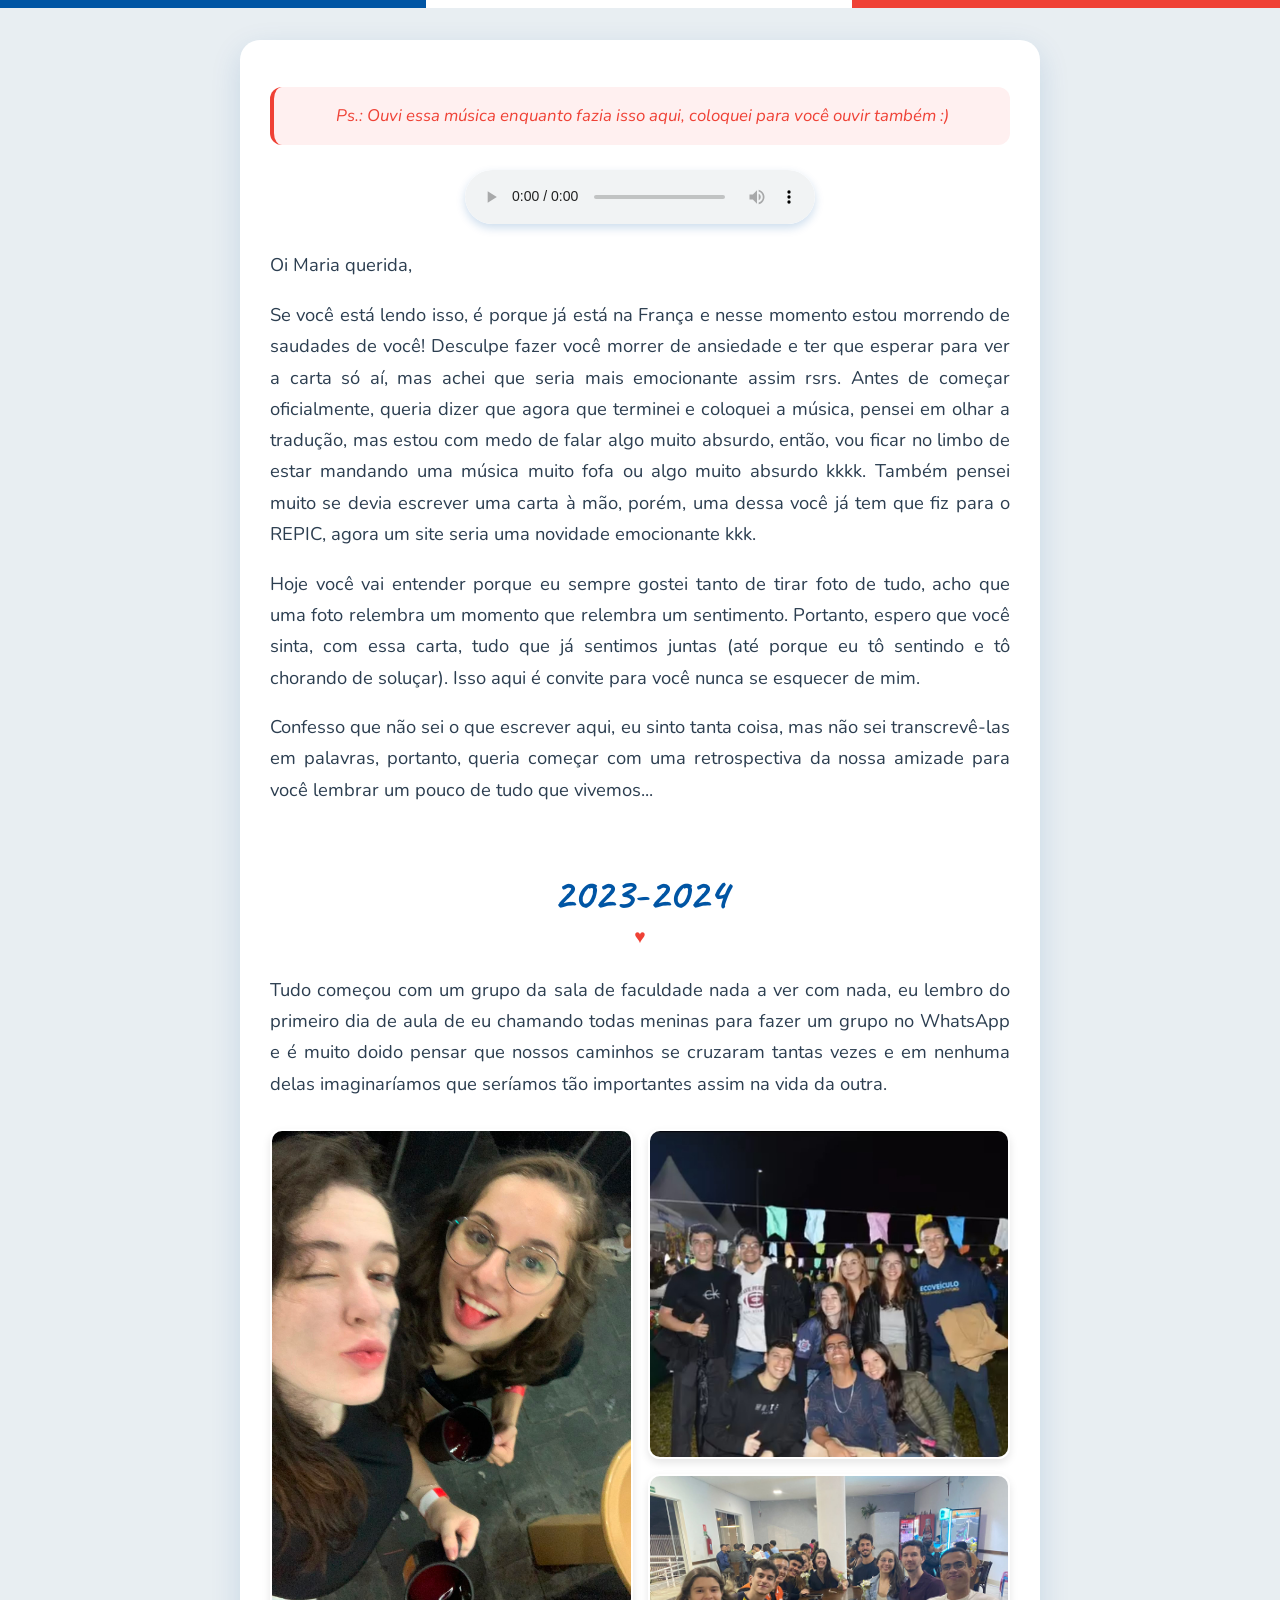
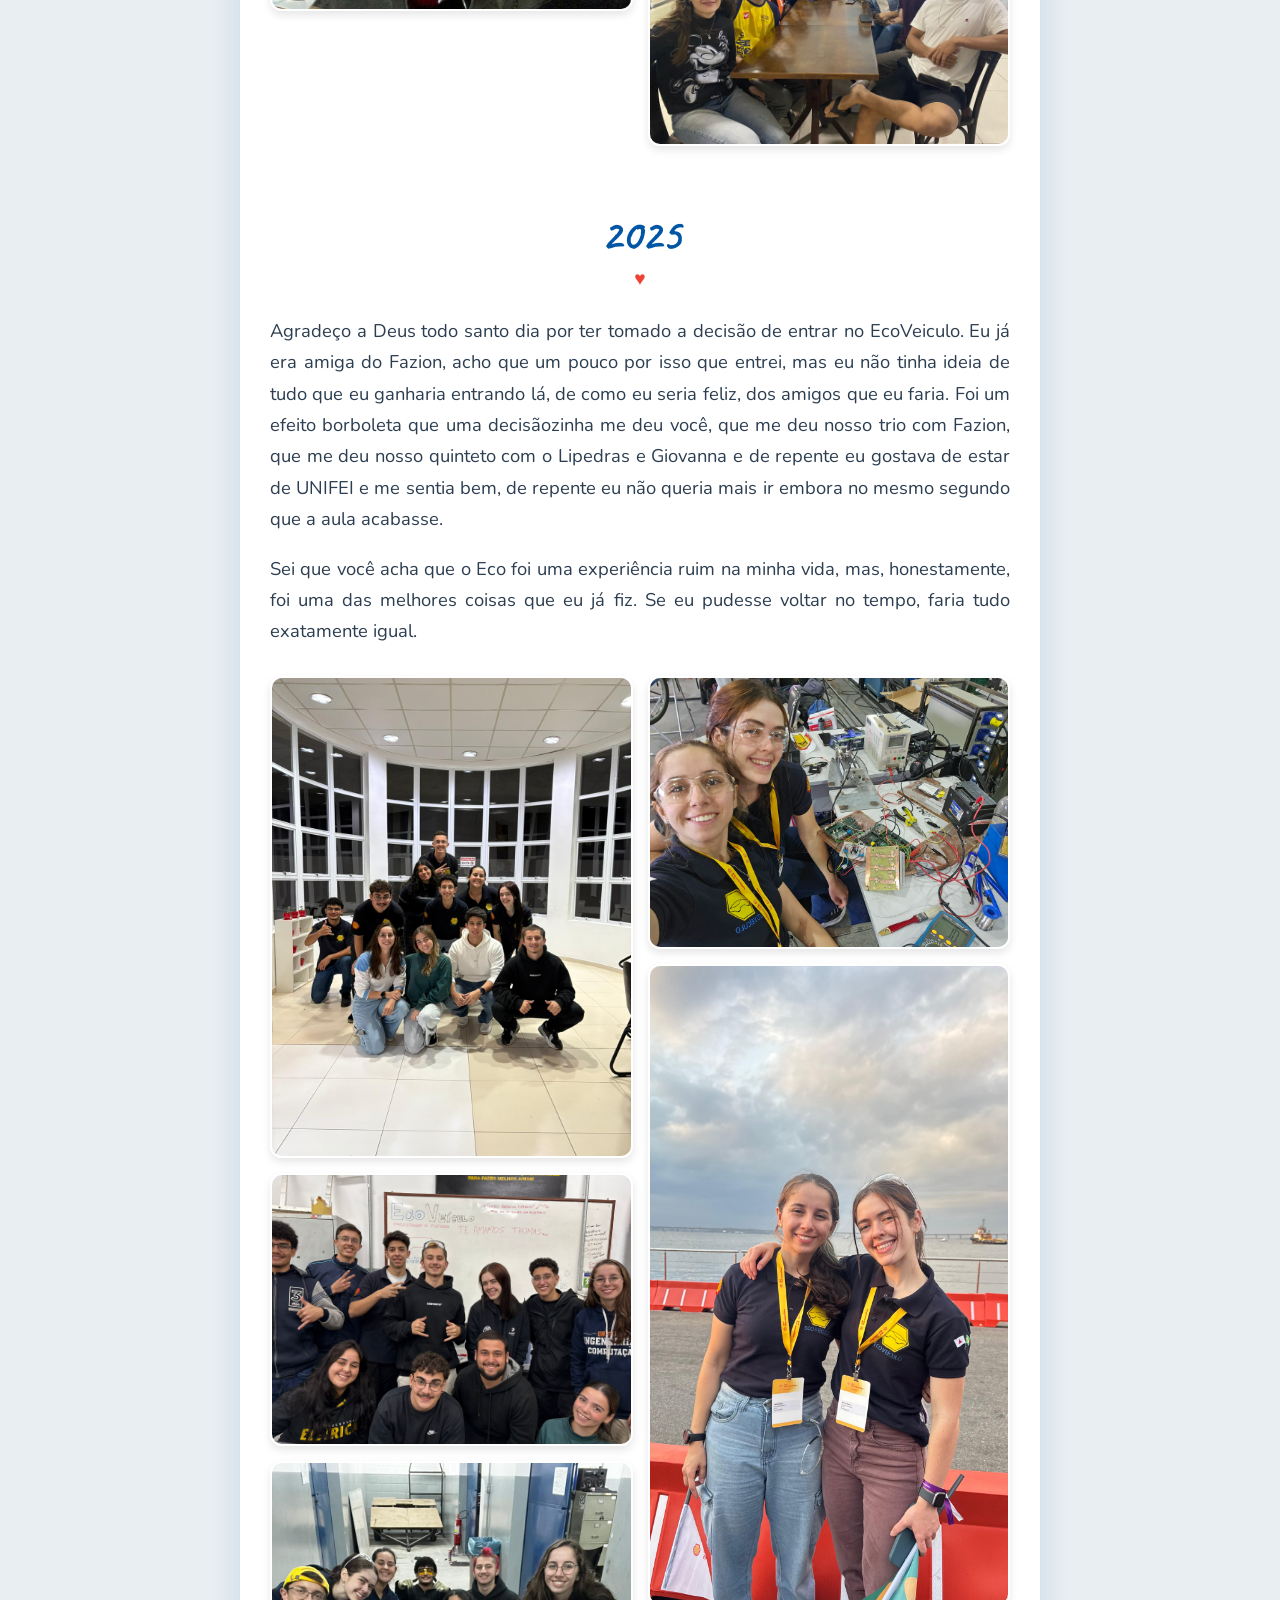
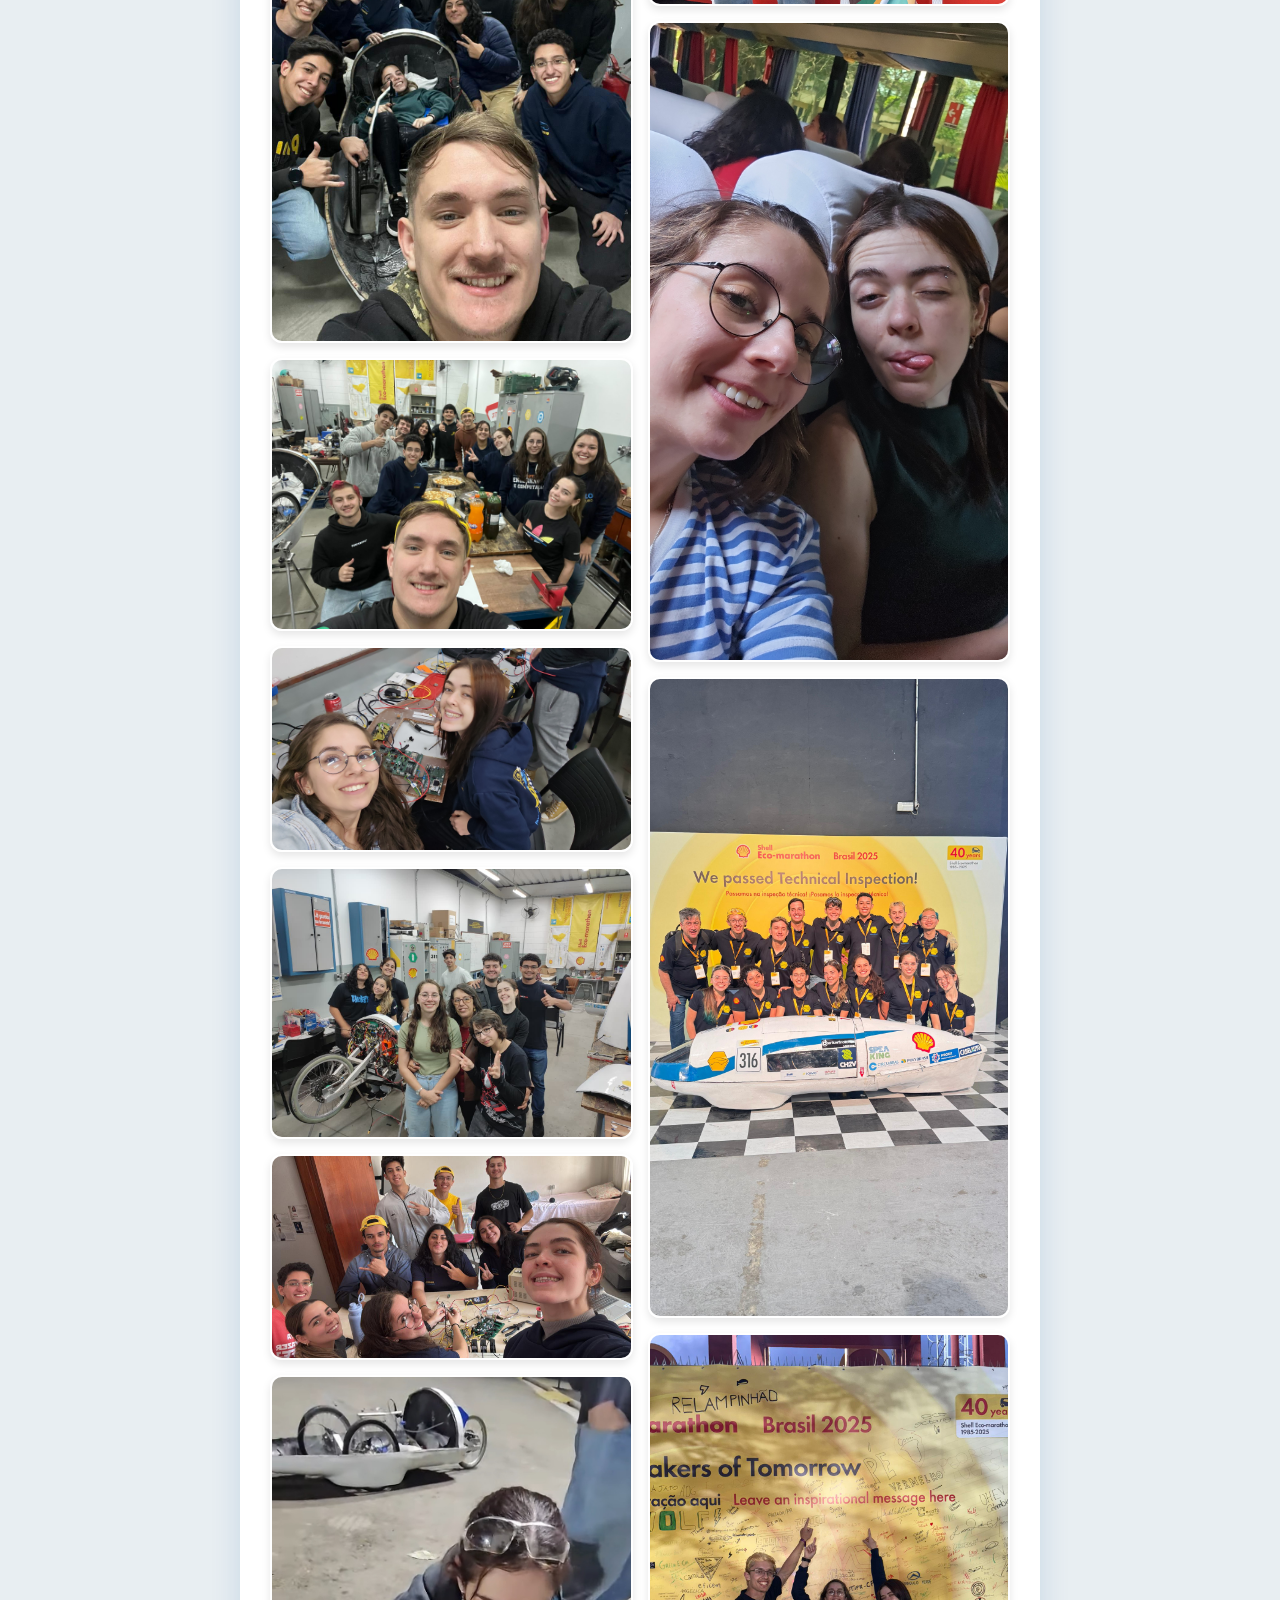
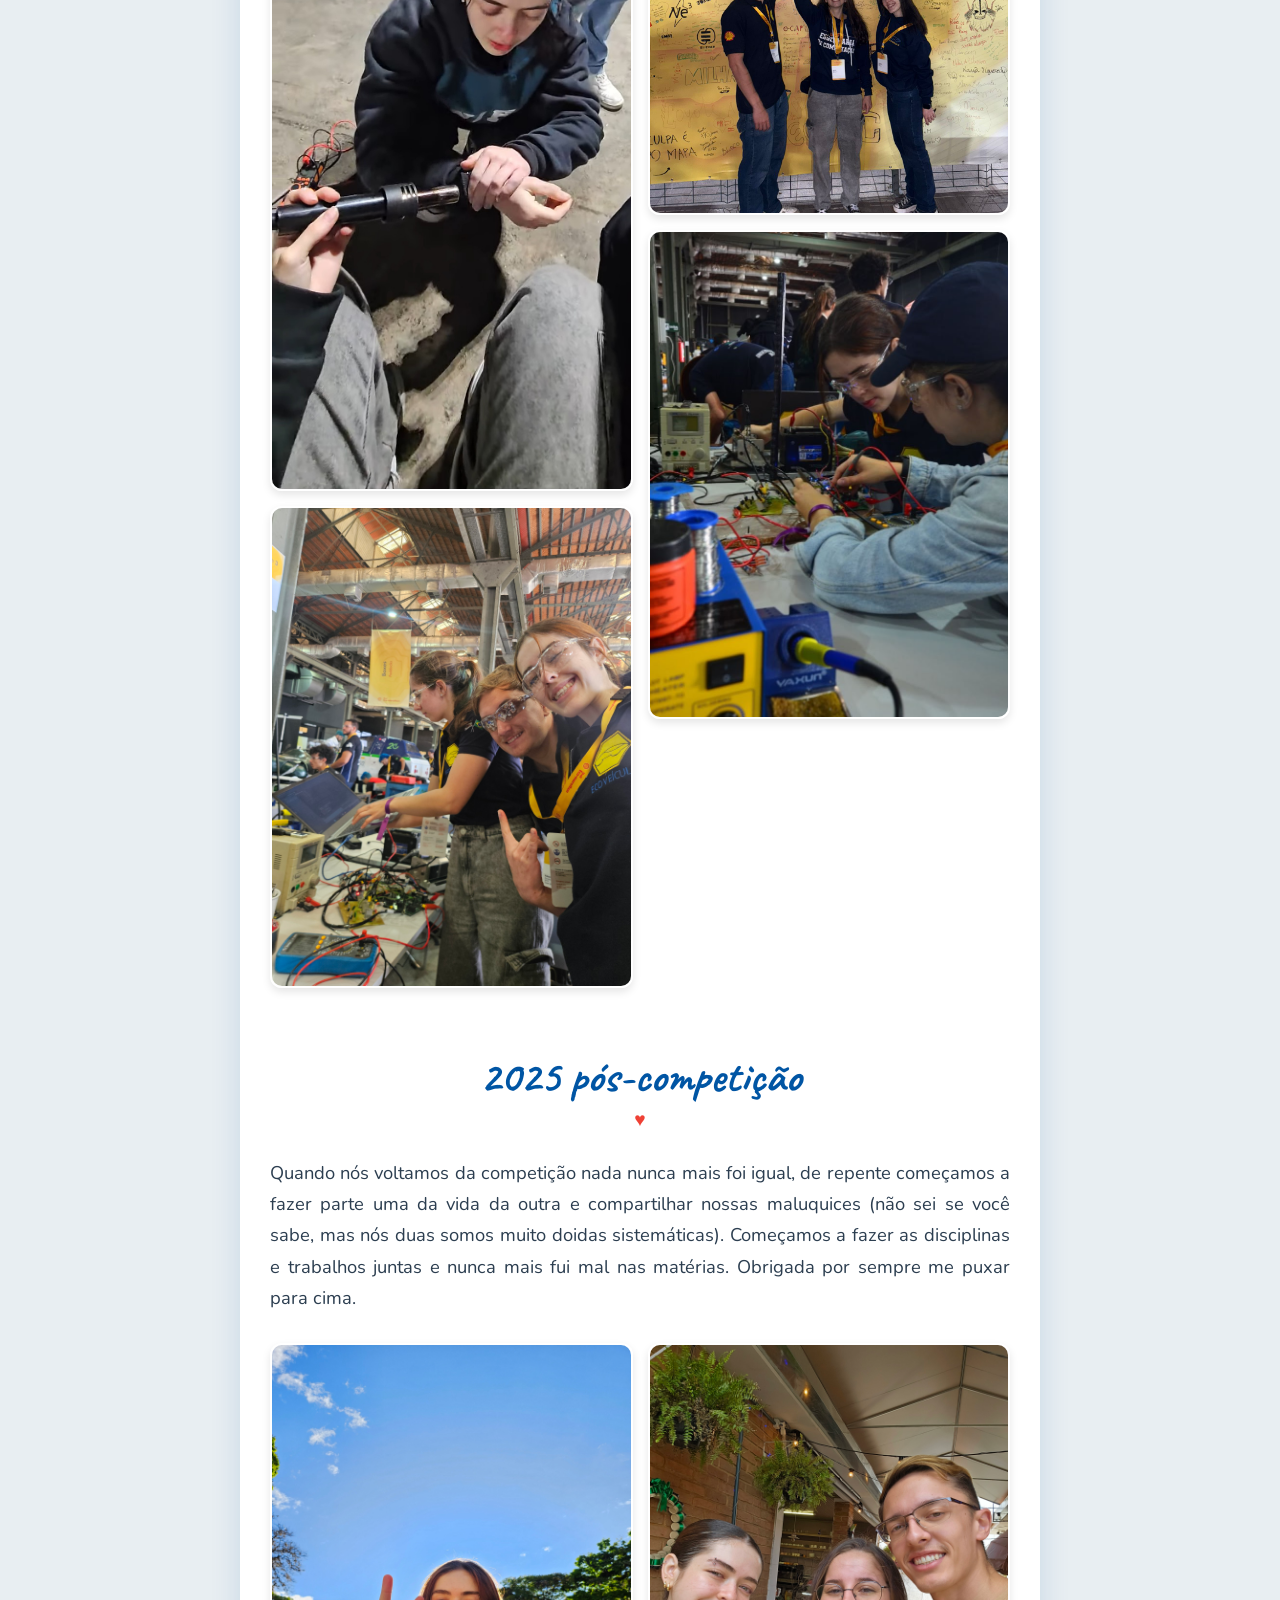
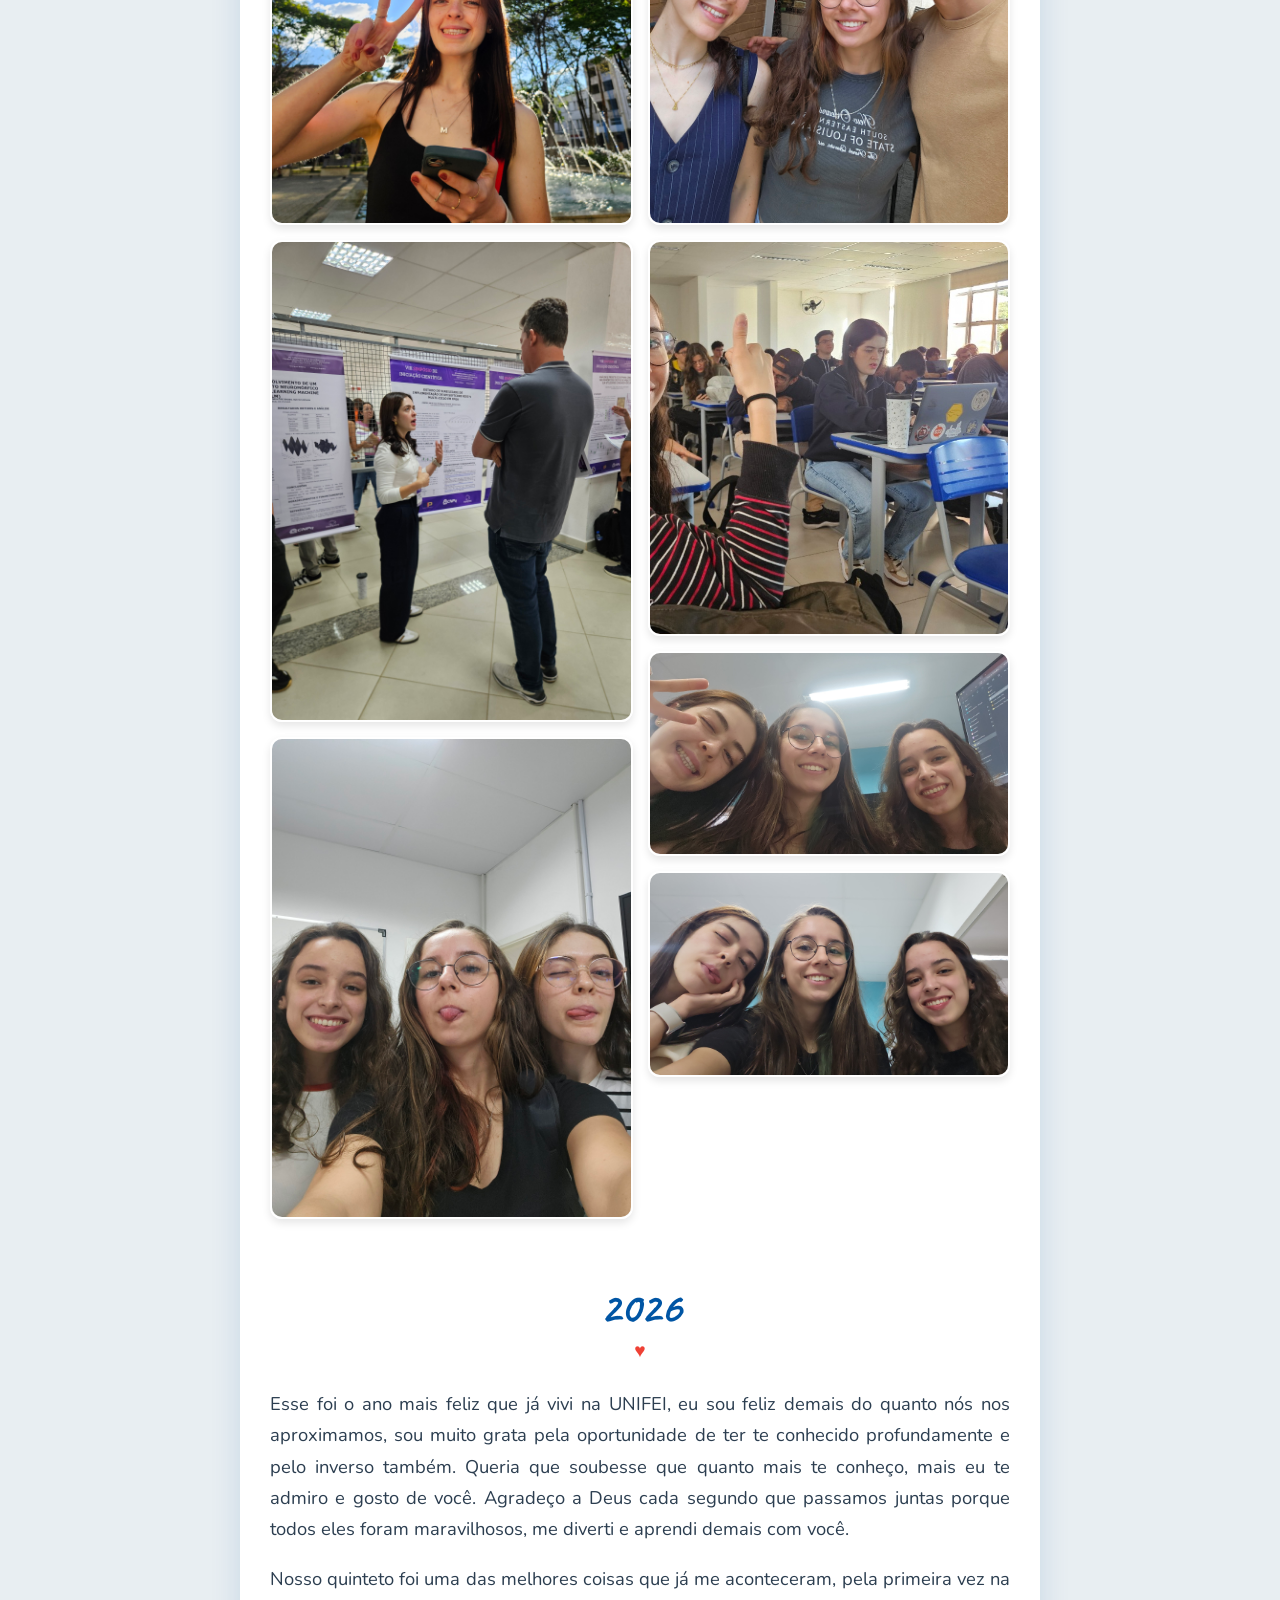
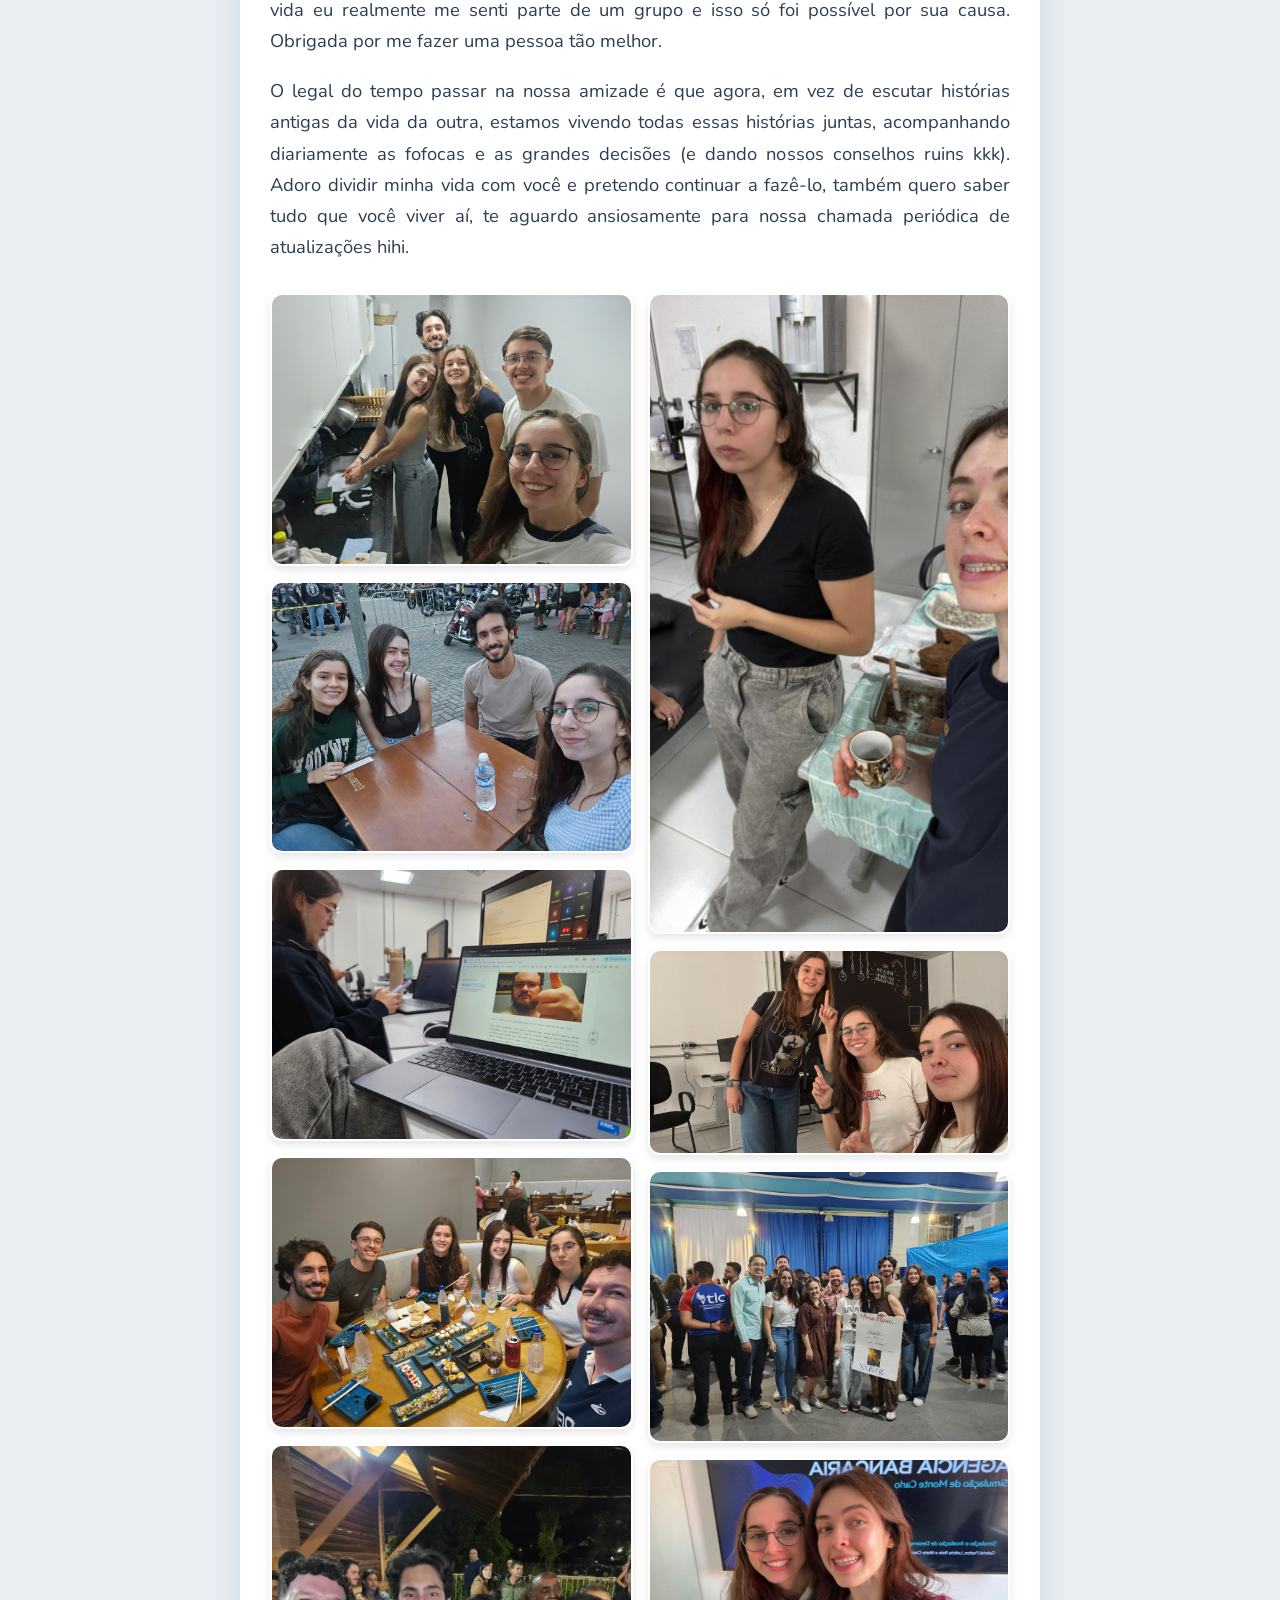
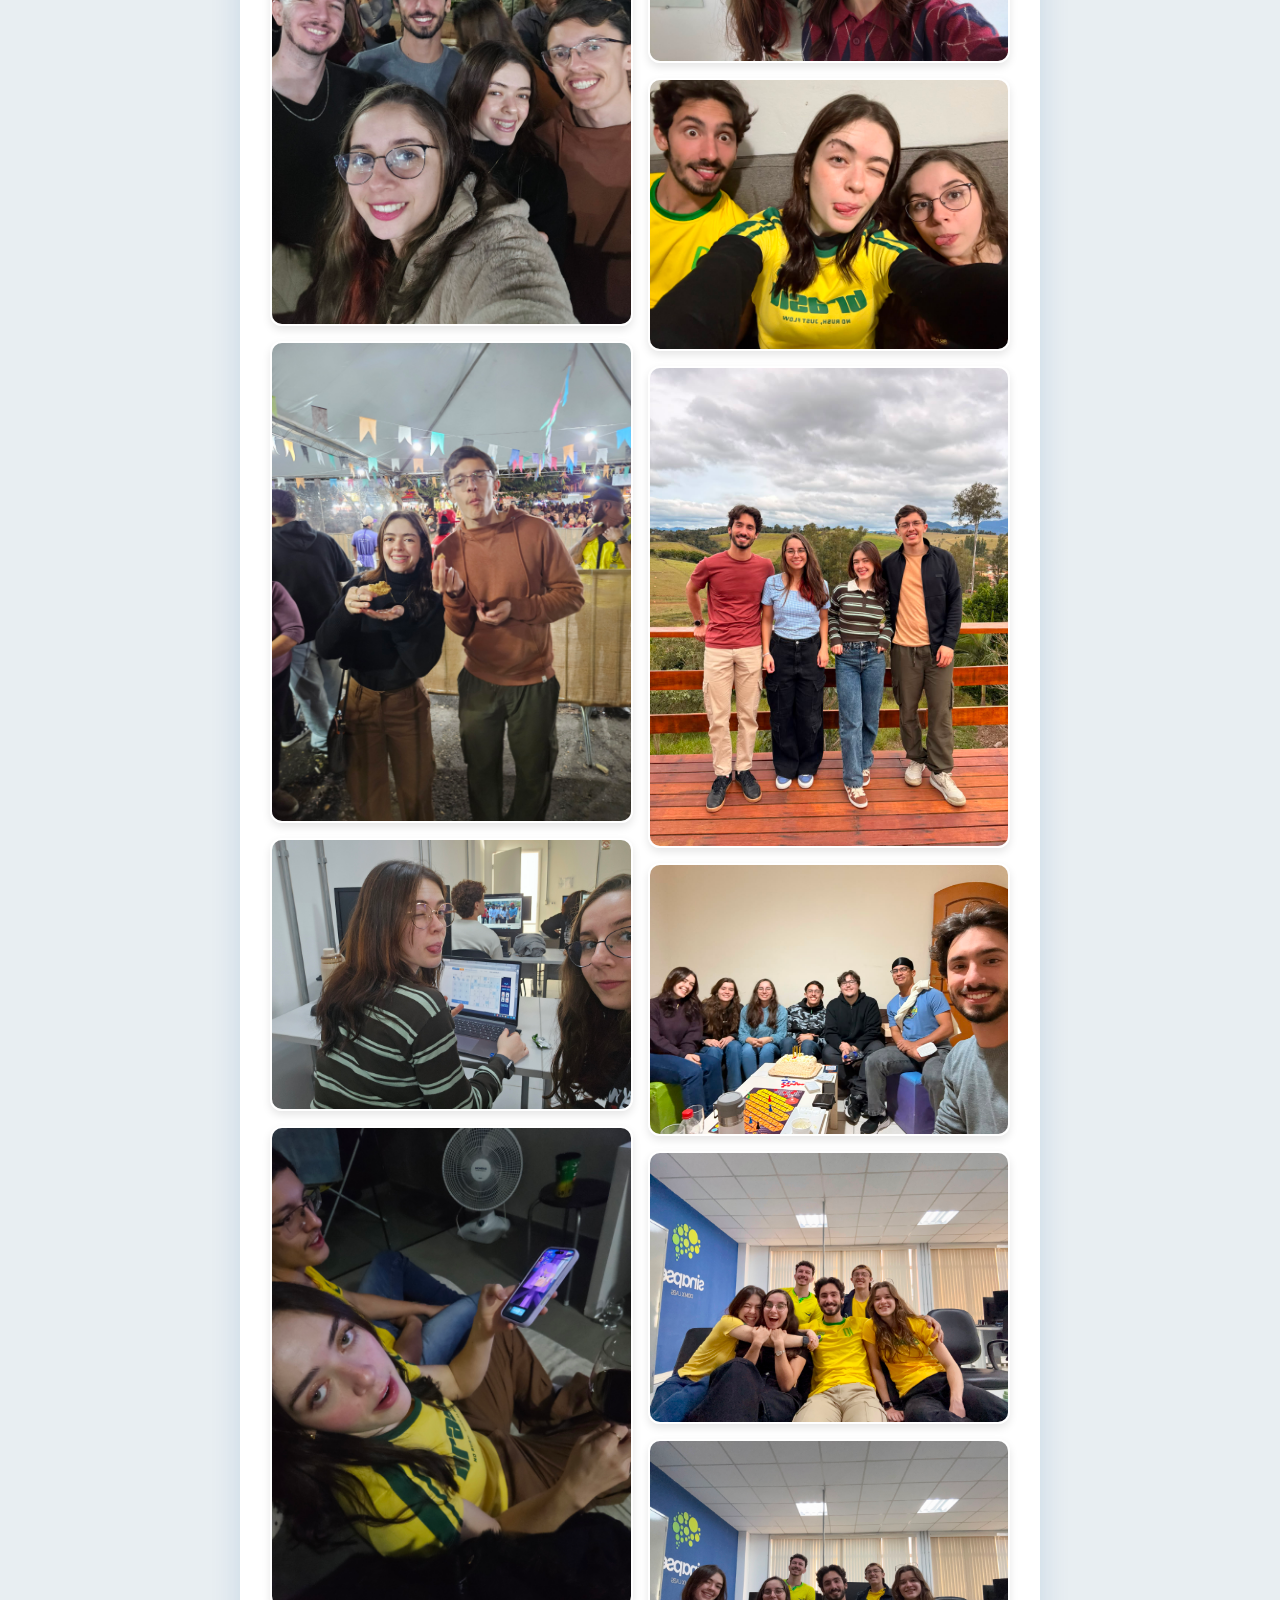
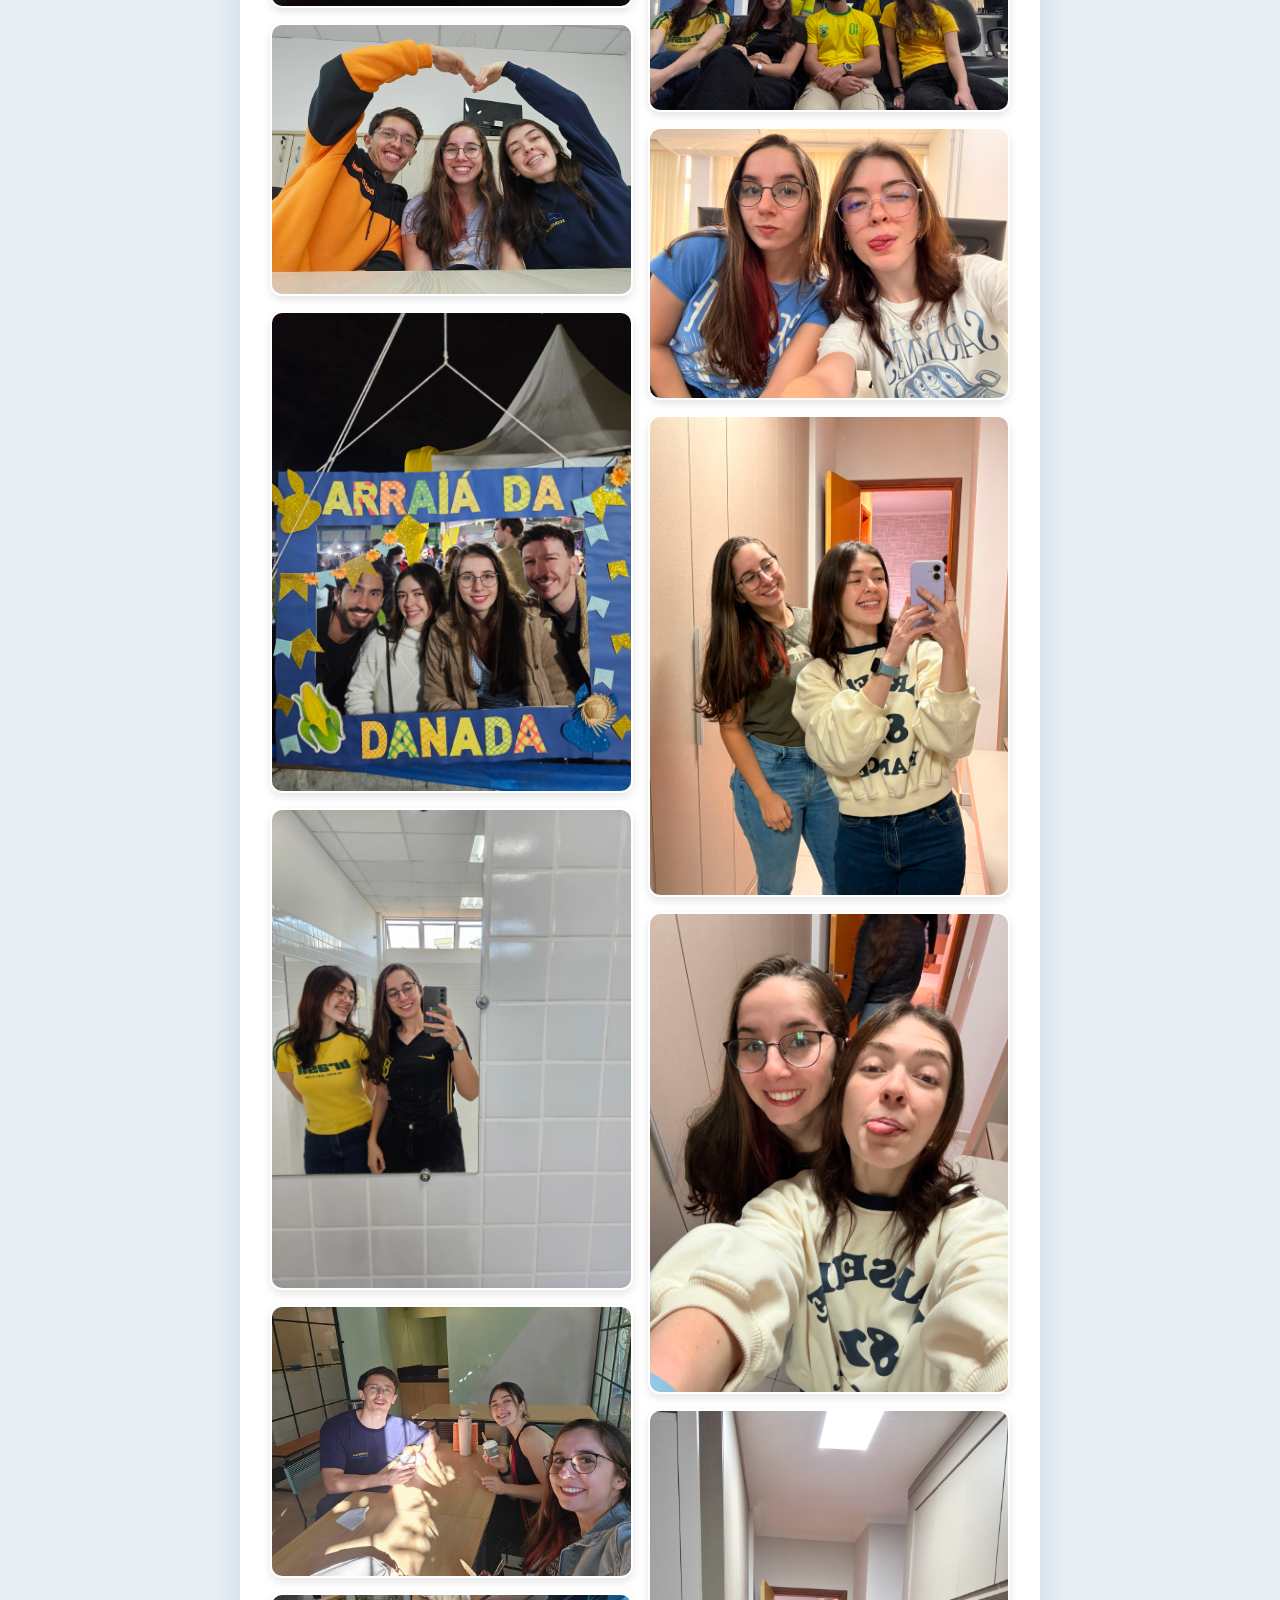
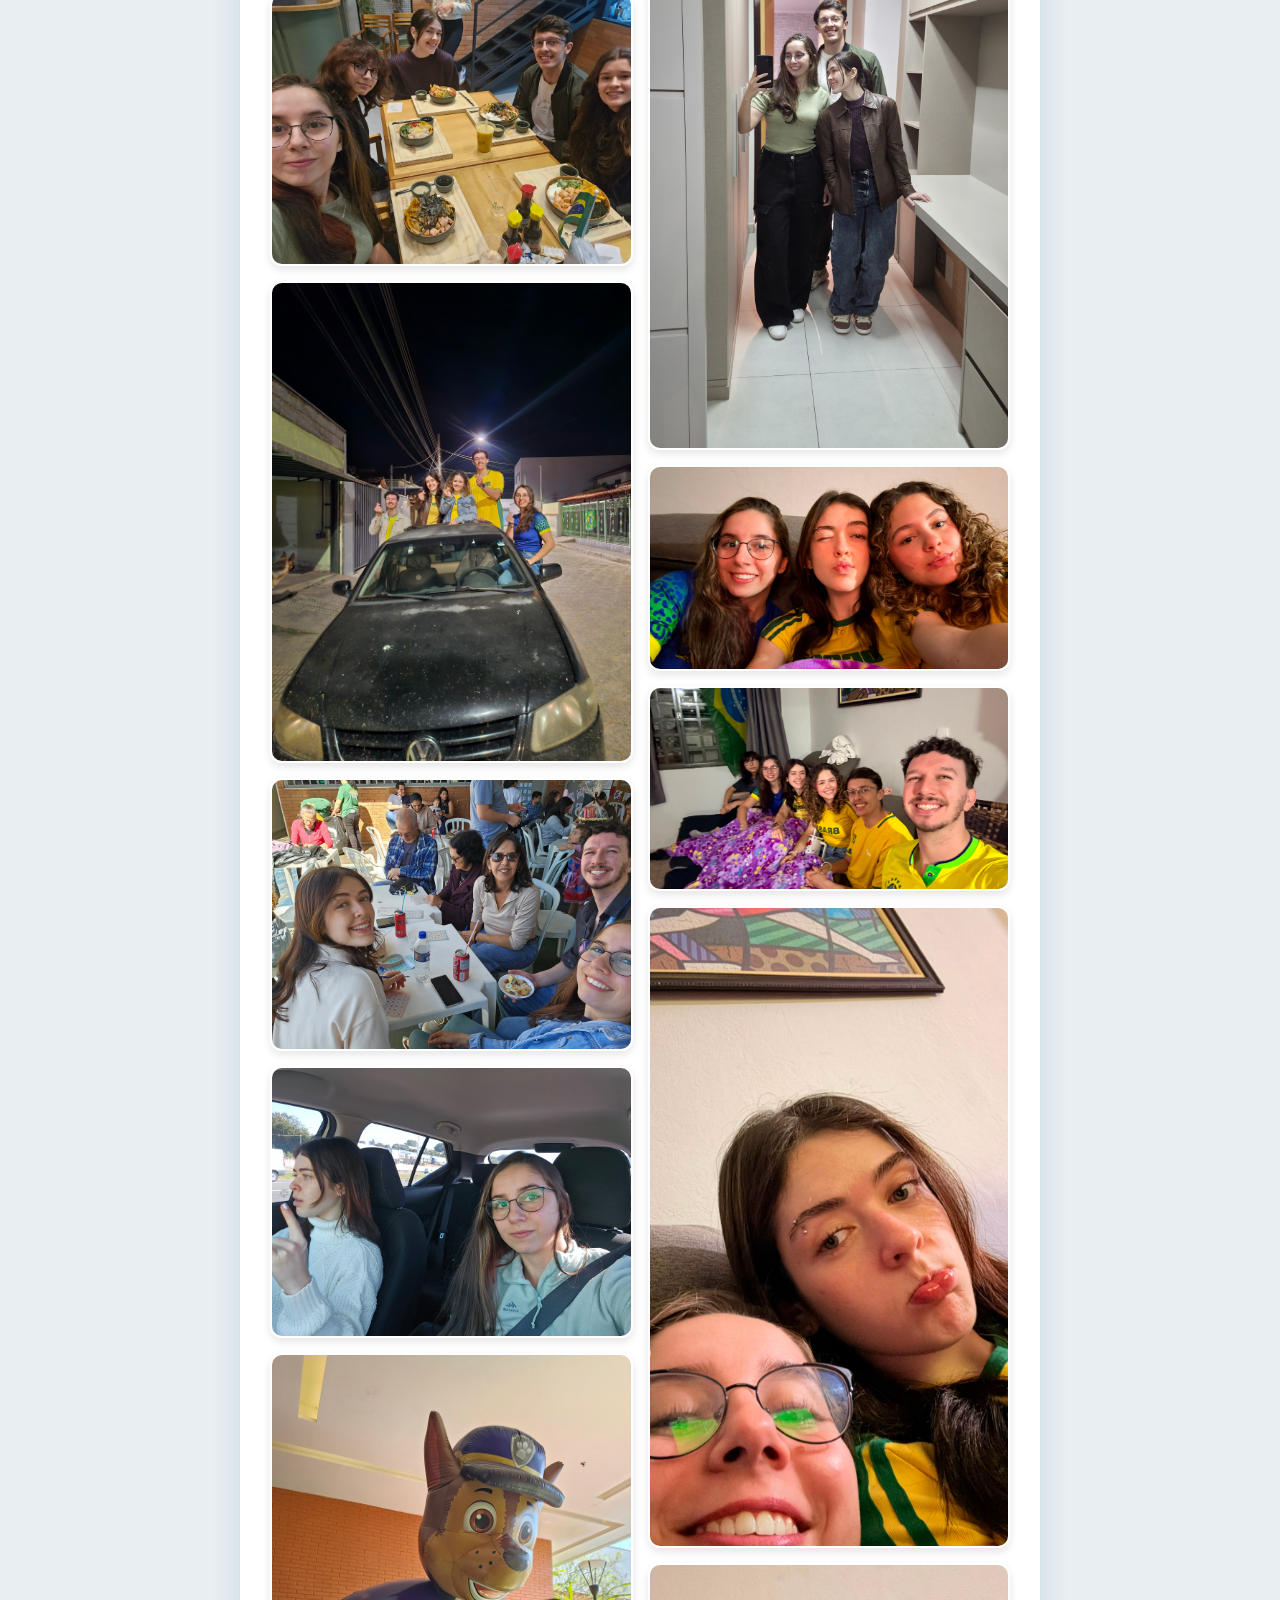
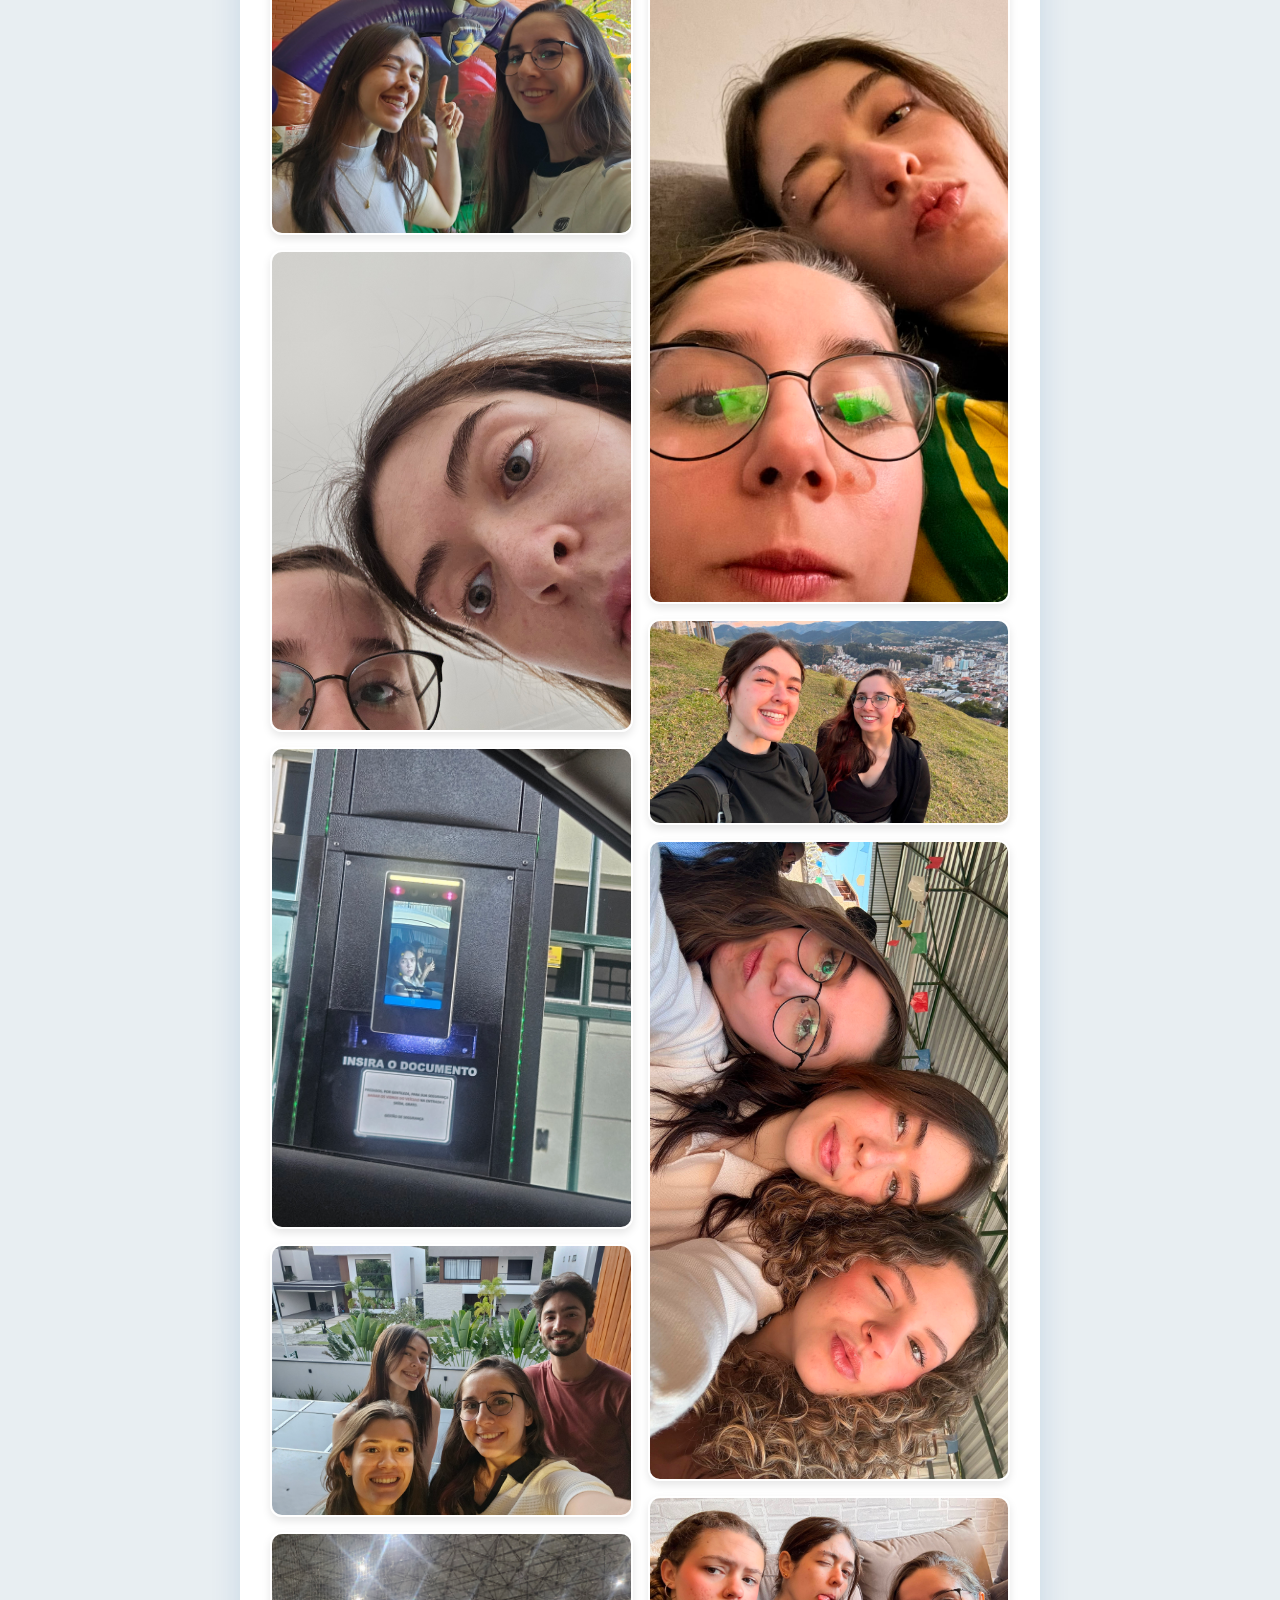
<file: index.html>
<!DOCTYPE html>
<html lang="pt-BR">
<head>
    <meta charset="UTF-8">
    <meta name="viewport" content="width=device-width, initial-scale=1.0">
    <title>Pour Marie</title>
    <!-- Aqui conectamos o arquivo CSS -->
    <link rel="stylesheet" href="style.css">
</head>
<body>
    <div class="container">
        <p class="ps-note"><em>Ps.: Ouvi essa música enquanto fazia isso aqui, coloquei para você ouvir também :)</em></p>
        
        <!-- Player de Música -->
        <div class="audio-container">
            <audio controls loop>
                <source src="musica.mp3" type="audio/mpeg">
                Seu navegador não suporta o player de áudio.
            </audio>
        </div>

        <p>Oi Maria querida,</p>
        <p>Se você está lendo isso, é porque já está na França e nesse momento estou morrendo de saudades de você! Desculpe fazer você morrer de ansiedade e ter que esperar para ver a carta só aí, mas achei que seria mais emocionante assim rsrs. Antes de começar oficialmente, queria dizer que agora que terminei e coloquei a música, pensei em olhar a tradução, mas estou com medo de falar algo muito absurdo, então, vou ficar no limbo de estar mandando uma música muito fofa ou algo muito absurdo kkkk. Também pensei muito se devia escrever uma carta à mão, porém, uma dessa você já tem que fiz para o REPIC, agora um site seria uma novidade emocionante kkk.</p>
        <p> Hoje você vai entender porque eu sempre gostei tanto de tirar foto de tudo, acho que uma foto relembra um momento que relembra um sentimento. Portanto, espero que você sinta, com essa carta, tudo que já sentimos juntas (até  porque eu tô sentindo e tô chorando de soluçar). Isso aqui é convite para você nunca se esquecer de mim.</p>
        <p>Confesso que não sei o que escrever aqui, eu sinto tanta coisa, mas não sei transcrevê-las em palavras, portanto, queria começar com uma retrospectiva da nossa amizade para você lembrar um pouco de tudo que vivemos...</p>

        <h2>2023-2024</h2>
        <p>Tudo começou com um grupo da sala de faculdade nada a ver com nada, eu lembro do primeiro dia de aula de eu chamando todas meninas para fazer um grupo no WhatsApp e é muito doido pensar que nossos caminhos se cruzaram tantas vezes e em nenhuma delas imaginaríamos que seríamos tão importantes assim na vida da outra.</p>
        
        <div class="galeria">
            <img src="1.jpg" loading="lazy">
            <img src="2.jpg" loading="lazy">
            <img src="3.jpg" loading="lazy">
        </div>

        <h2>2025</h2>
        <p>Agradeço a Deus todo santo dia por ter tomado a decisão de entrar no EcoVeiculo. Eu já era amiga do Fazion, acho que um pouco por isso que entrei, mas eu não tinha ideia de tudo que eu ganharia entrando lá, de como eu seria feliz, dos amigos que eu faria. Foi um efeito borboleta que uma decisãozinha me deu você, que me deu nosso trio com Fazion, que me deu nosso quinteto com o Lipedras e Giovanna e de repente eu gostava de estar de UNIFEI e me sentia bem, de repente eu não queria mais ir embora no mesmo segundo que a aula acabasse.</p>
        <p>Sei que você acha que o Eco foi uma experiência ruim na minha vida, mas, honestamente, foi uma das melhores coisas que eu já fiz. Se eu pudesse voltar no tempo, faria tudo exatamente igual.</p>
        
        <div class="galeria">
            <img src="4.jpg" loading="lazy">
            <img src="5.jpg" loading="lazy">
            <img src="6.jpg" loading="lazy">
            <img src="7.jpg" loading="lazy">
            <img src="8.jpg" loading="lazy">
            <img src="9.jpg" loading="lazy">
            <img src="10.jpg" loading="lazy">
            <img src="11.jpg" loading="lazy">
            <img src="12.jpg" loading="lazy">
            <img src="13.jpg" loading="lazy">
            <img src="14.jpg" loading="lazy">
            <img src="15.jpg" loading="lazy">
            <img src="16.jpg" loading="lazy">
            <img src="17.jpg" loading="lazy">
            <img src="18.jpg" loading="lazy">
        </div>

        <h2>2025 pós-competição</h2>
        <p>Quando nós voltamos da competição nada nunca mais foi igual, de repente começamos a fazer parte uma da vida da outra e compartilhar nossas maluquices (não sei se você sabe, mas nós duas somos muito doidas sistemáticas). Começamos a fazer as disciplinas e trabalhos juntas e nunca mais fui mal nas matérias. Obrigada por sempre me puxar para cima.</p>
        
        <div class="galeria">
            <img src="19.jpg" loading="lazy">
            <img src="20.jpg" loading="lazy">
            <img src="21.jpg" loading="lazy">
            <img src="22.jpg" loading="lazy">
            <img src="23.jpg" loading="lazy">
            <img src="24.jpg" loading="lazy">
            <img src="25.jpg" loading="lazy">
        </div>

        <h2>2026</h2>
        <p>Esse foi o ano mais feliz que já vivi na UNIFEI, eu sou feliz demais do quanto nós nos aproximamos, sou muito grata pela oportunidade de ter te conhecido profundamente e pelo inverso também. Queria que soubesse que quanto mais te conheço, mais eu te admiro e gosto de você. Agradeço a Deus cada segundo que passamos juntas porque todos eles foram maravilhosos, me diverti e aprendi demais com você.</p>
        <p>Nosso quinteto foi uma das melhores coisas que já me aconteceram, pela primeira vez na vida eu realmente me senti parte de um grupo e isso só foi possível por sua causa. Obrigada por me fazer uma pessoa tão melhor.</p>
        <p>O legal do tempo passar na nossa amizade é que agora, em vez de escutar histórias antigas da vida da outra, estamos vivendo todas essas histórias juntas, acompanhando diariamente as fofocas e as grandes decisões (e dando nossos conselhos ruins kkk). Adoro dividir minha vida com você e pretendo continuar a fazê-lo, também quero saber tudo que você viver aí, te aguardo ansiosamente para nossa chamada periódica de atualizações hihi.</p>
        
        <div class="galeria">
            <img src="26.jpg" loading="lazy">
            <img src="27.jpg" loading="lazy">
            <img src="28.jpg" loading="lazy">
            <img src="29.jpg" loading="lazy">
            <img src="30.jpg" loading="lazy">
            <img src="31.jpg" loading="lazy">
            <img src="32.jpg" loading="lazy">
            <img src="33.jpg" loading="lazy">
            <img src="34.jpg" loading="lazy">
            <img src="35.jpg" loading="lazy">
            <img src="36.jpg" loading="lazy">
            <img src="37.jpg" loading="lazy">
            <img src="38.jpg" loading="lazy">
            <img src="39.jpg" loading="lazy">
            <img src="40.jpg" loading="lazy">
            <img src="41.jpg" loading="lazy">
            <img src="42.jpg" loading="lazy">
            <img src="43.jpg" loading="lazy">
            <img src="44.jpg" loading="lazy">
            <img src="45.jpg" loading="lazy">
            <img src="46.jpg" loading="lazy">
            <img src="47.jpg" loading="lazy">
            <img src="48.jpg" loading="lazy">
            <img src="49.jpg" loading="lazy">
            <img src="50.jpg" loading="lazy">
            <img src="51.jpg" loading="lazy">
            <img src="52.jpg" loading="lazy">
            <img src="53.jpg" loading="lazy">
            <img src="54.jpg" loading="lazy">
            <img src="55.jpg" loading="lazy">
            <img src="56.jpg" loading="lazy">
            <img src="57.jpg" loading="lazy">
            <img src="58.jpg" loading="lazy">
            <img src="59.jpg" loading="lazy">
            <img src="60.jpg" loading="lazy">
            <img src="61.jpg" loading="lazy">
            <img src="62.jpg" loading="lazy">
            <img src="63.jpg" loading="lazy">
            <img src="64.jpg" loading="lazy">
            <img src="65.jpg" loading="lazy">
            <img src="66.jpg" loading="lazy">
            <img src="67.jpg" loading="lazy">
            <img src="68.jpg" loading="lazy">
            <img src="69.jpg" loading="lazy">
            <img src="70.jpg" loading="lazy">
            <img src="71.jpg" loading="lazy">
            <img src="72.jpg" loading="lazy">
            <img src="73.jpg" loading="lazy">
            <img src="74.jpg" loading="lazy">
            <img src="75.jpg" loading="lazy">
            <img src="76.jpg" loading="lazy">
            <img src="77.jpg" loading="lazy">
            <img src="78.jpg" loading="lazy">
            <img src="79.jpg" loading="lazy">
        </div>

        <h2>Agosto de 2026</h2>
        <p>"A saudade é o azar de quem teve muita sorte"</p>
        <p>Esse semestre sem você tem sido muito quieto, você faz uma falta danada, Maria. Entretanto, é uma falta boa, porque eu fico muito feliz quando você está feliz e eu torço demais para o seu sucesso. Você merece tudo de bom que tem nesse mundo.</p>
        <p>Espero que você aproveite cada segundo e viva muito aí, que aproveite os homens gostosos europeus (mas se certifica que eles tomaram banho antes) e faça corridas (vem aí uma maratona completa na Europa????) em lugares muito lindos.</p>
        <p>Por favor, tome banho todos os dias para não te confundirem com ratinho albino daqueles ratos que ficam na Torre Eiffel e te levem embora.</p>
        <p>Por favor², vai um dia na Missa na Catedral de Notre Dame (que é mais perto) e uma na Basílica de São Pedro (deve ser meio longe, mas você arranja tempo nesses dois anos) e me manda fotos de como é lá dentro, porque eu morro de vontade de ir.</p>
        <p>Por favor³, sei que você é noiada com calorias, mas vai em vários restaurantes gostosos, come coisas diferentes e me conta como é, quero vídeos de review bem blogueirinha.</p>
        <p>Por favor⁴, agora que fiz o pedido 3, mudei de ideia e tenho um novo pedido e esse pensa com muito carinho, promete? Só continue lendo se você já prometeu, se não, pode parar de ler aqui essa carta... Agora que você prometeu, cria um instagram privado para blogueirar na Europa, posta story falando "oi moresss, hoje vamos visitar le ratatouille". Vai ser muito legal porque agora você já fica falando umas palavras em francês misturada com português, tenho certeza que isso vai piorar lá e vai ser mais legal ainda.</p>
        <p>Não quero mais pedir nada, só quero o pedido 4 agora kkkkkk.</p>
        <p>Boa viagem, Maria, você é uma das mulheres mais fortes e incríveis que já conheci, o mundo é seu. Aproveita demais aí que daqui a dois anos estou te esperando aqui em casa com seu quarto rsrs, quero comer seu risotto de novo. Amo você &lt;3</p>
        
        <p class="assinatura">Com muito carinho, pra sempre sua amiga, Let :)</p>
    </div>
</body>
</html>
</file>
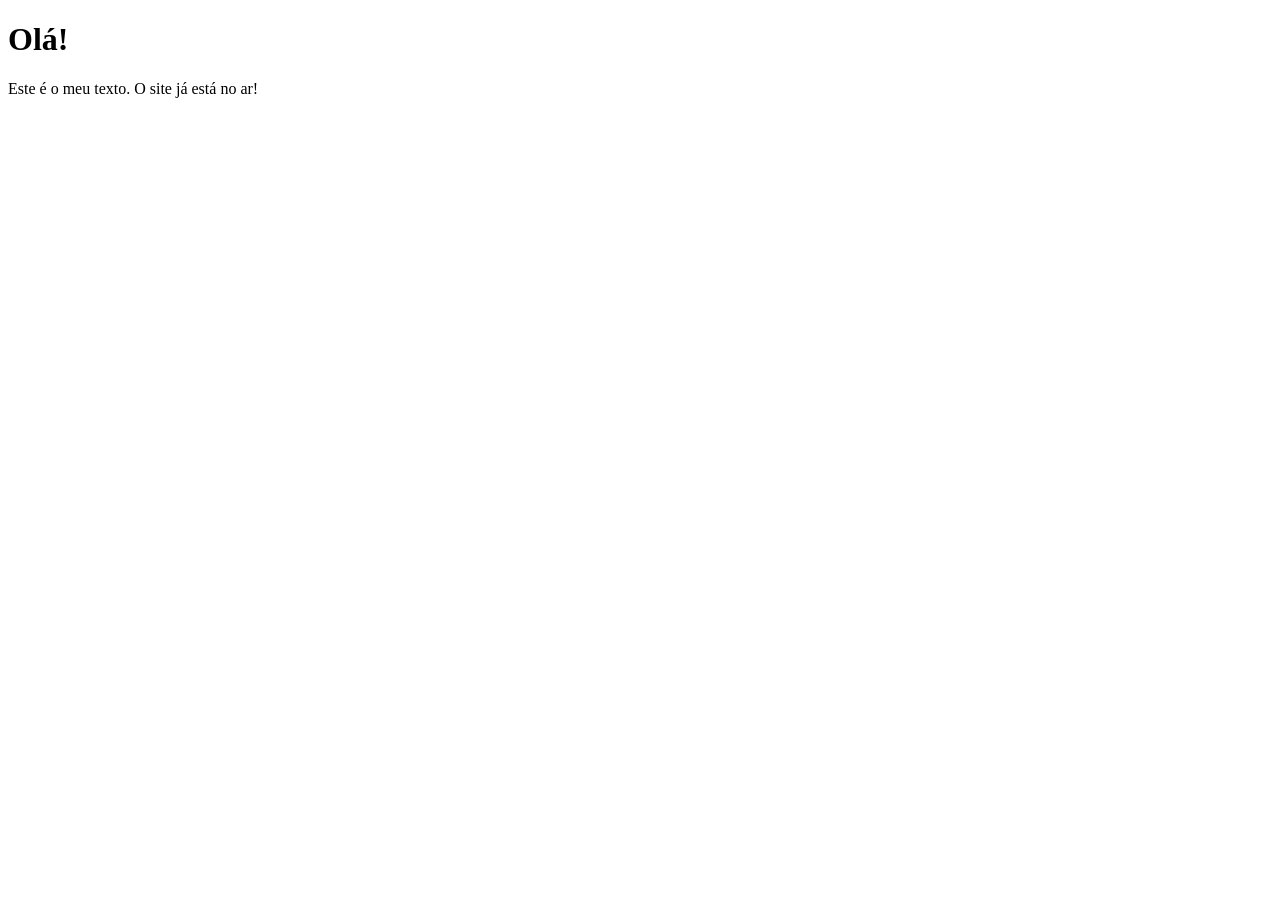
<file: teste.html>
<!DOCTYPE html>
<html lang="pt-BR">
<head>
    <meta charset="UTF-8">
    <meta name="viewport" content="width=device-width, initial-scale=1.0">
    <title>Meu Site Simples</title>
</head>
<body>
    <h1>Olá!</h1>
    <p>Este é o meu texto. O site já está no ar!</p>
</body>
</html>
</file>
<file: style.css>
@import url('https://fonts.googleapis.com/css2?family=Caveat:wght@600&family=Nunito:wght@400;600;700&display=swap');

:root {
    /* Cores da Bandeira da França */
    --azul-franca: #0055A4;
    --branco-franca: #FFFFFF;
    --vermelho-franca: #EF4135;
    
    /* Fundo alterado para um tom levemente acinzentado/azulado para destacar a caixa branca */
    --fundo: #e8eef2; 
    --texto: #2c3e50;
}

* {
    box-sizing: border-box;
}

body {
    background-color: var(--fundo);
    color: var(--texto);
    font-family: 'Nunito', sans-serif;
    line-height: 1.7;
    margin: 0;
    padding: 0;
}

/* Faixa no topo da tela com as cores da França */
body::before {
    content: "";
    display: block;
    height: 8px;
    width: 100%;
    background: linear-gradient(to right, var(--azul-franca) 33.3%, var(--branco-franca) 33.3%, var(--branco-franca) 66.6%, var(--vermelho-franca) 66.6%);
    position: fixed;
    top: 0;
    z-index: 100;
}

/* Cartão principal onde fica o texto */
.container {
    max-width: 800px;
    margin: 40px auto;
    padding: 30px;
    background: #fff;
    border-radius: 20px;
    box-shadow: 0 10px 30px rgba(0, 85, 164, 0.15); /* Sombra um pouquinho mais forte para destacar */
}

/* Estilo fofo para os títulos */
h2 {
    font-family: 'Caveat', cursive;
    color: var(--azul-franca);
    font-size: 2.8rem;
    text-align: center;
    margin-top: 50px;
    margin-bottom: 20px;
    position: relative;
}

h2::after {
    content: "♥";
    display: block;
    font-size: 1.2rem;
    color: var(--vermelho-franca);
    margin-top: -10px;
}

p {
    font-size: 1.15rem;
    text-align: justify;
    margin-bottom: 15px;
}

/* O parágrafo de aviso da música */
.ps-note {
    background-color: #fff0f0;
    padding: 15px 20px;
    border-radius: 12px;
    text-align: center;
    color: var(--vermelho-franca);
    border-left: 4px solid var(--vermelho-franca);
    font-size: 1.05rem;
}

.assinatura {
    font-family: 'Caveat', cursive;
    font-size: 2.5rem;
    text-align: right;
    color: var(--vermelho-franca);
    margin-top: 40px;
}

/* Player de Música Clean */
.audio-container {
    display: flex;
    justify-content: center;
    margin: 25px 0;
}

audio {
    width: 100%;
    max-width: 350px;
    outline: none;
    border-radius: 30px;
    box-shadow: 0 4px 10px rgba(0, 85, 164, 0.2);
}

/* 
  Galeria de Fotos - Estilo Masonry (Pinterest)
  Usa column-count para as fotos se encaixarem perfeitamente na vertical
*/
.galeria {
    column-count: 2;
    column-gap: 15px;
    margin: 30px 0;
}

.galeria img {
    width: 100%;
    height: auto;
    margin-bottom: 15px; /* Espaço entre as fotos da mesma coluna */
    border-radius: 12px;
    box-shadow: 0 4px 8px rgba(0,0,0,0.1);
    transition: transform 0.3s ease;
    border: 2px solid var(--branco-franca);
    display: block;
    break-inside: avoid; /* Evita que a foto seja cortada no meio ao mudar de coluna */
}

/* Efeito ao tocar na foto no celular / passar o mouse no PC */
.galeria img:hover, .galeria img:active {
    transform: scale(1.03) rotate(1deg);
    box-shadow: 0 8px 16px rgba(0,0,0,0.15);
    border-color: var(--vermelho-franca);
    z-index: 2;
    position: relative;
}

/* Ajustes para celulares menores */
@media (max-width: 480px) {
    .container {
        margin: 20px 15px;
        padding: 20px;
    }
    h2 {
        font-size: 2.2rem;
    }
    /* Mantém 2 colunas no celular, já que foi solicitado */
    .galeria {
        column-gap: 10px;
    }
    .galeria img {
        margin-bottom: 10px;
    }
}
</file>
